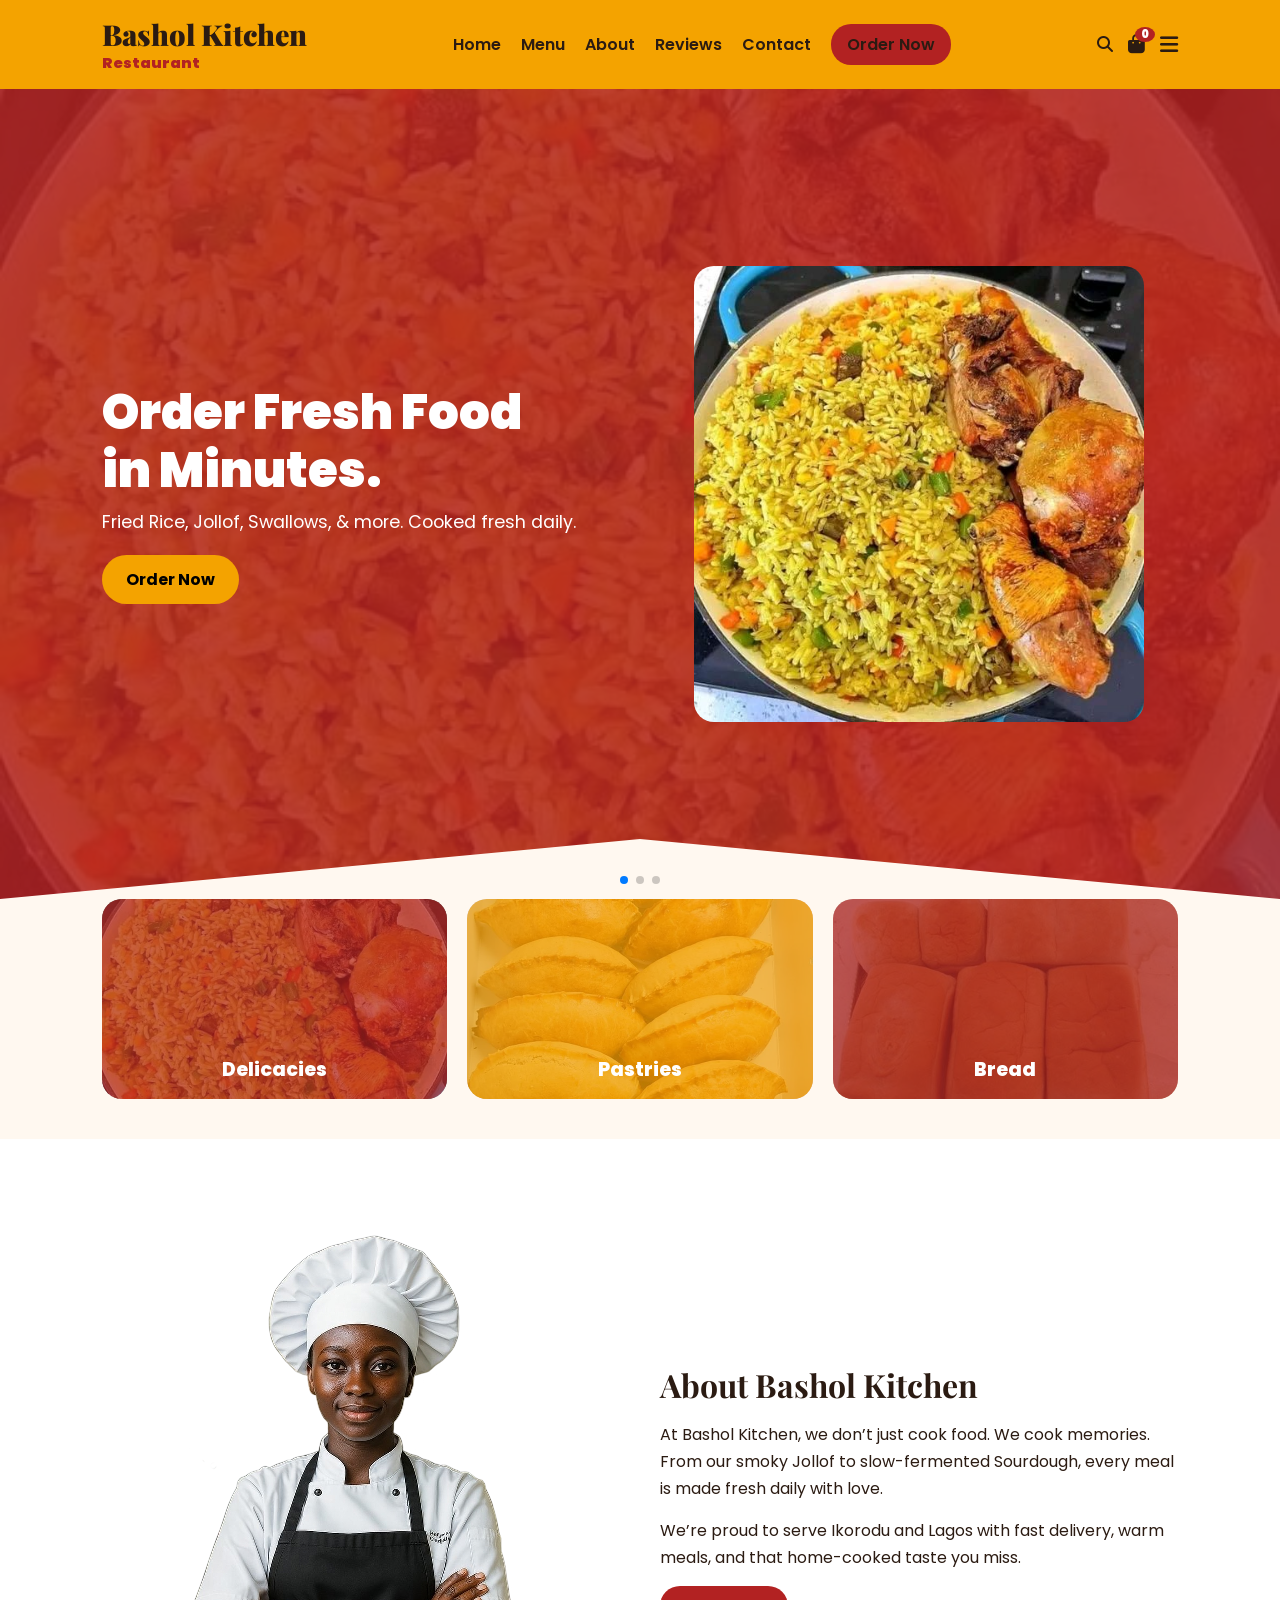
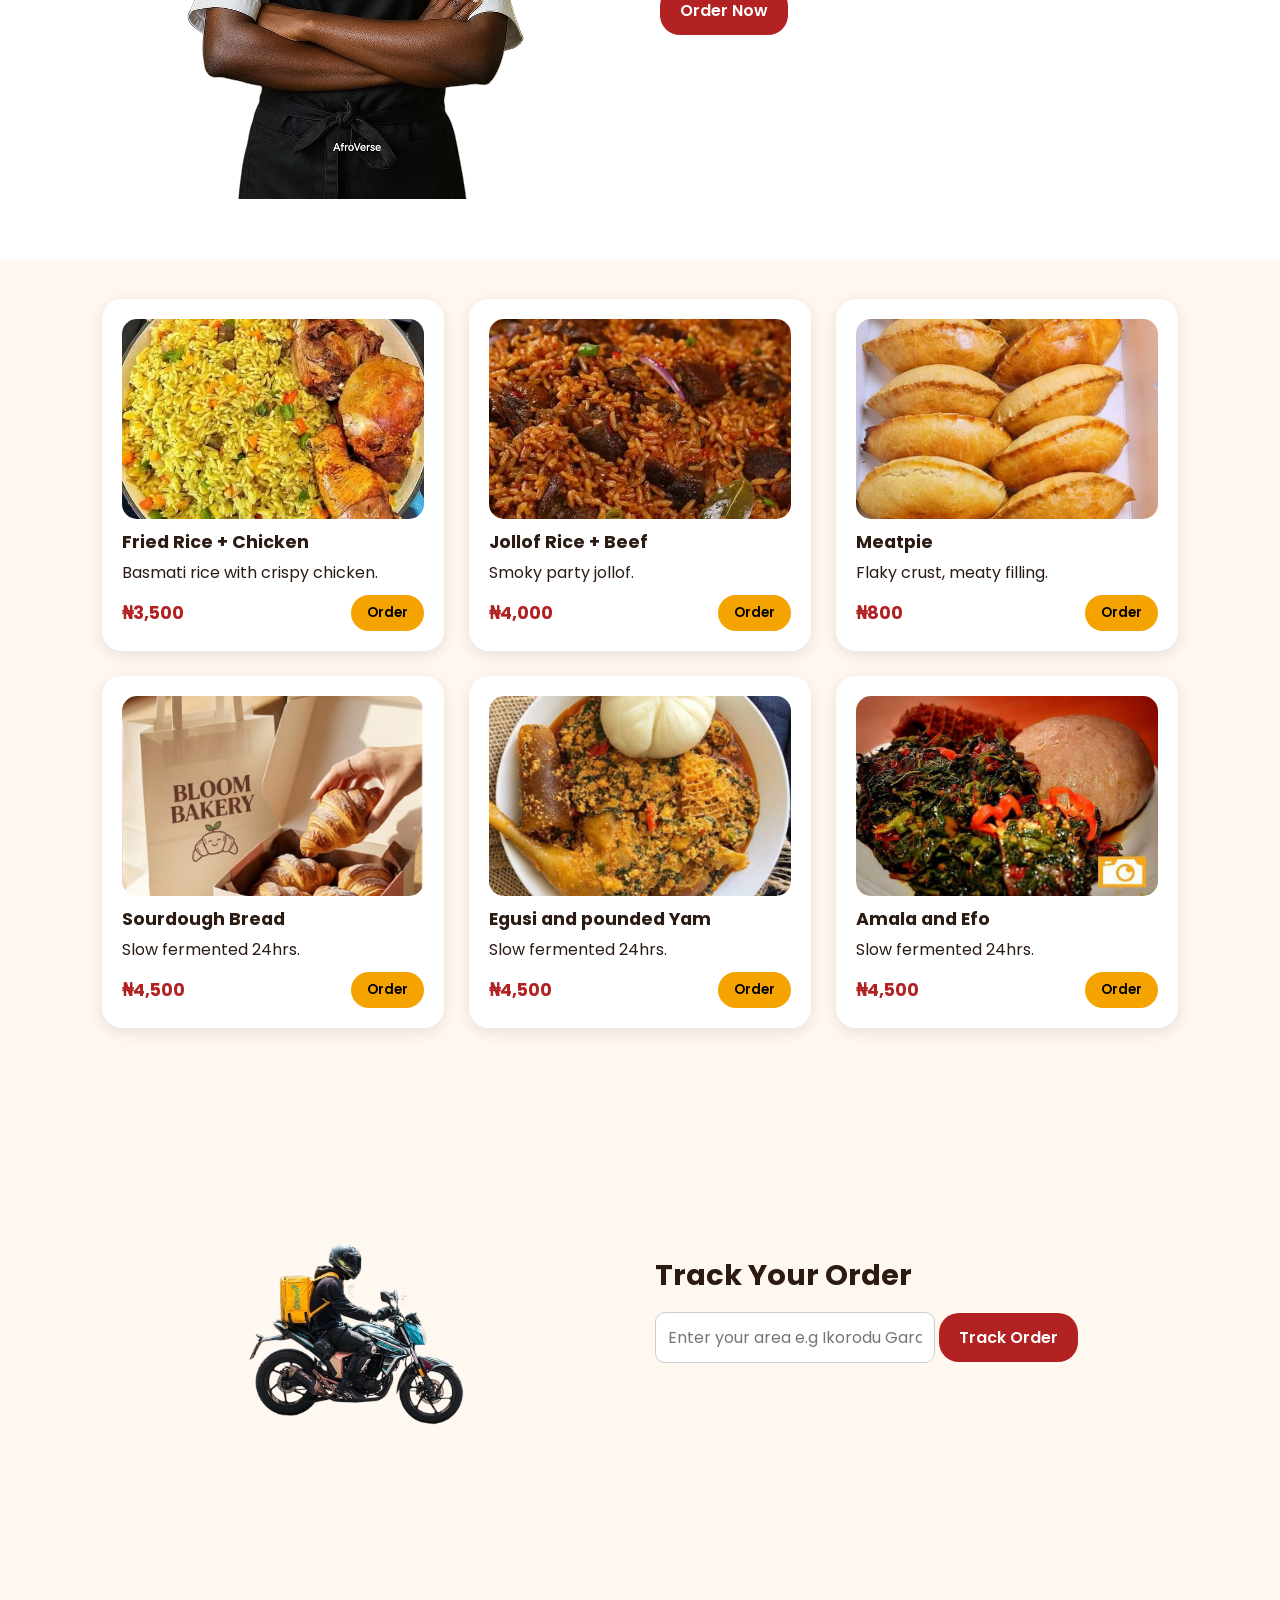
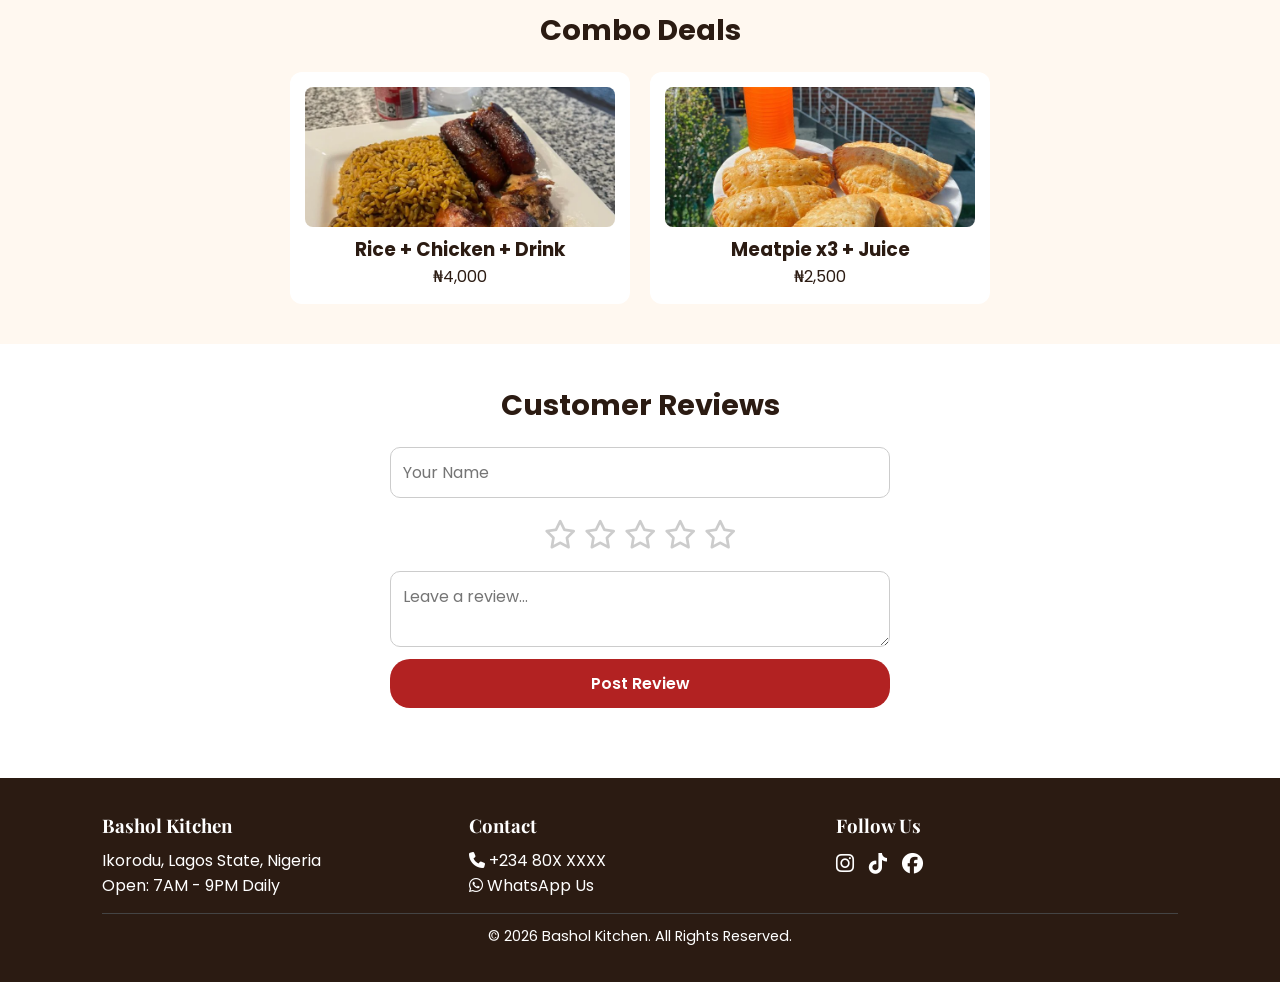
<file: index.html>
<!DOCTYPE html>
<html lang="en">
<head>
  <meta charset="UTF-8">
  <meta name="viewport" content="width=device-width, initial-scale=1.0">
  
  <title>Bashol Kitchen | Food, Pastries & Bread</title>
  
  <!-- Styles -->
  <link rel="stylesheet" href="bread.css">
  <link href="https://fonts.googleapis.com/css2?family=Playfair+Display:wght@700;900&family=Poppins:wght@400;600&display=swap" rel="stylesheet">
  <link rel="stylesheet" href="https://cdnjs.cloudflare.com/ajax/libs/font-awesome/6.5.0/css/all.min.css">
  <link rel="stylesheet" href="https://cdn.jsdelivr.net/npm/swiper@11/swiper-bundle.min.css"/>
</head>
<body>

  <!-- ================= NAVBAR ================= -->
  <header class="navbar" id="home">
    
    <div class="logo">
      Bashol Kitchen 
      <span>Restaurant</span>
    </div>

    <nav class="nav-links" id="navLinks">
      <a href="#home">Home</a>
      <a href="#menu">Menu</a>
      <a href="#about">About</a>
      <a href="#reviews">Reviews</a>
      <a href="#contact">Contact</a>
      <a href="#" class="btn-nav" id="openOrder">Order Now</a>
    </nav>

    <div class="nav-icons">
      <i class="fa-solid fa-magnifying-glass" id="searchIcon"></i>
      <input type="text" id="searchBox" placeholder="Search food...">
      
      <i class="fa-solid fa-bag-shopping" id="cartIcon">
        <span id="cart-count">0</span>
      </i>
      
      <i class="fa-solid fa-bars menu-toggle" id="menuToggle"></i>
    </div>
  </header>

  <!-- ================= HERO SWIPER - 3 SLIDES ================= -->
  <section class="hero-swiper swiper">
    <div class="swiper-wrapper">
      
      <!-- Slide 1 -->
      <div class="swiper-slide" style="background-image: url('img/fried rice and chicken.jfif');">
        <div class="hero-content">
          <div class="hero-text animate-text">
            <h1>Order Fresh Food <br>in Minutes.</h1>
            <p>Fried Rice, Jollof, Swallows, & more. Cooked fresh daily.</p>
            <button class="btn-yellow heroOrderBtn">Order Now</button>
          </div>
          <div class="hero-img bounce">
            <img src="img/fried rice and chicken.jfif" alt="Fried Rice">
          </div>
        </div>
      </div>

      <!-- Slide 2 -->
      <div class="swiper-slide" style="background-image: url('img/meat pie.webp');">
        <div class="hero-content">
          <div class="hero-text animate-text">
            <h1>Pastries & Bread <br>Baked Daily.</h1>
            <p>Meatpie, Sourdough, Sausage Roll. Soft and fresh.</p>
            <button class="btn-yellow heroOrderBtn">Order Now</button>
          </div>
          <div class="hero-img bounce">
            <img src="img/meat pie.webp" alt="Meatpie">
          </div>
        </div>
      </div>

      <!-- Slide 3 -->
      <div class="swiper-slide" style="background-image: url('img/rider on bike.png');">
        <div class="hero-content">
          <div class="hero-text animate-text">
            <h1>We Cook. <br>We Deliver.</h1>
            <p>Delivered warm in 45 mins. Or it’s on us.</p>
            <button class="btn-yellow heroOrderBtn">Order Now</button>
          </div>
          <div class="hero-img bounce">
            <img src="img/rider on bike.png" alt="Rider">
          </div>
        </div>
      </div>

    </div>
    <div class="swiper-pagination"></div>
    <div class="v-cut"></div>
  </section>

  <!-- ================= CATEGORIES ================= -->
  <section class="categories reveal" id="categories">
    <div class="cat-card" data-cat="delicacies" style="background-image: url('img/fried rice and chicken.jfif');">
      <div class="overlay red"></div>
      <p>Delicacies</p>
    </div>

    <div class="cat-card" data-cat="pastries" style="background-image: url('img/meat pie.webp');">
      <div class="overlay yellow"></div>
      <p>Pastries</p>
    </div>

    <div class="cat-card" data-cat="bread" style="background-image: url('img/nigerian bread.jfif');">
      <div class="overlay red"></div>
      <p>Bread</p>
    </div>
  </section>

  <!-- ================= ABOUT SECTION ================= -->
  <section class="about reveal" id="about">
    <div class="about-img">
      <img src="img/bakery woman.png" alt="Bashol Kitchen Chef" class="bounce">
    </div>

    <div class="about-text animate-text">
      <h2>About Bashol Kitchen</h2>
      <p>
        At Bashol Kitchen, we don’t just cook food. We cook memories. 
        From our smoky Jollof to slow-fermented Sourdough, every meal is made fresh daily with love.
      </p>
      <p>
        We’re proud to serve Ikorodu and Lagos with fast delivery, warm meals, and that home-cooked taste you miss.
      </p>
      <button class="btn-red" id="aboutOrder">Order Now</button>
    </div>
  </section>

  <!-- ================= PRODUCTS ================= -->
  <section class="products reveal" id="menu">
    
    <div class="product-card" data-cat="delicacies" data-name="Fried Rice + Chicken" data-price="3500">
      <img src="img/fried rice and chicken.jfif" alt="Fried Rice">
      <h3>Fried Rice + Chicken</h3>
      <p>Basmati rice with crispy chicken.</p>
      <div class="price-row">
        <span>₦3,500</span>
        <button class="add-cart">Order</button>
      </div>
    </div>

    <div class="product-card" data-cat="delicacies" data-name="Jollof Rice + Beef" data-price="4000">
      <img src="img/Jollof Rice and beef.jfif" alt="Jollof">
      <h3>Jollof Rice + Beef</h3>
      <p>Smoky party jollof.</p>
      <div class="price-row">
        <span>₦4,000</span>
        <button class="add-cart">Order</button>
      </div>
    </div>

    <div class="product-card" data-cat="pastries" data-name="Meatpie" data-price="800">
      <img src="img/meat pie.webp" alt="Meatpie">
      <h3>Meatpie</h3>
      <p>Flaky crust, meaty filling.</p>
      <div class="price-row">
        <span>₦800</span>
        <button class="add-cart">Order</button>
      </div>
    </div>

    <div class="product-card" data-cat="bread" data-name="Sourdough Bread" data-price="4500">
      <img src="img/delivery bread.jfif" alt="Bread">
      <h3>Sourdough Bread</h3>
      <p>Slow fermented 24hrs.</p>
      <div class="price-row">
        <span>₦4,500</span>
        <button class="add-cart">Order</button>
      </div>
    </div>

    <div class="product-card" data-cat="egusi" data-name="egusi" data-price="4500">
      <img src="img/Egusi Soup.jfif" alt="Bread">
      <h3>Egusi and pounded Yam</h3>
      <p>Slow fermented 24hrs.</p>
      <div class="price-row">
        <span>₦4,500</span>
        <button class="add-cart">Order</button>
      </div>
    </div>

    <div class="product-card" data-cat="amala" data-name="amala" data-price="4500">
      <img src="img/Efo and Amala.jfif" alt="amala">
      <h3>Amala and Efo</h3>
      <p>Slow fermented 24hrs.</p>
      <div class="price-row">
        <span>₦4,500</span>
        <button class="add-cart">Order</button>
      </div>
    </div>

  </section>

  <!-- ================= DELIVERY / TRACK ================= -->
  <section class="delivery reveal">
    <div class="delivery-img">
      <img src="img/rider on bike.png" alt="Rider" class="bike bounce">
    </div>

    <div class="delivery-text">
      <h2>Track Your Order</h2>
      <input type="text" id="userLocation" placeholder="Enter your area e.g Ikorodu Garage">
      <button class="btn-red" id="trackBtn">Track Order</button>
      <p id="etaText"></p>
    </div>
  </section>

  <!-- ================= COMBOS ================= -->
  <section class="combos reveal">
    <h2>Combo Deals</h2>
    <div class="combo-grid">
      <div class="combo-card">
        <img src="img/rice and chicken with coke.webp" alt="">
        <h3>Rice + Chicken + Drink</h3>
        <p>₦4,000</p>
      </div>
      <div class="combo-card">
        <img src="img/meat pie and drink.jfif" alt="">
        <h3>Meatpie x3 + Juice</h3>
        <p>₦2,500</p>
      </div>
    </div>
  </section>

  <!-- ================= REVIEWS ================= -->
  <section class="reviews reveal" id="reviews">
    <h2>Customer Reviews</h2>
    
    <form id="reviewForm">
      <input type="text" id="revName" placeholder="Your Name" required>
      
      <div class="star-rating">
        <i class="fa-regular fa-star" data-value="1"></i>
        <i class="fa-regular fa-star" data-value="2"></i>
        <i class="fa-regular fa-star" data-value="3"></i>
        <i class="fa-regular fa-star" data-value="4"></i>
        <i class="fa-regular fa-star" data-value="5"></i>
      </div>
      
      <input type="hidden" id="revStar" value="0">
      <textarea id="revText" placeholder="Leave a review..." required></textarea>
      <button class="btn-red">Post Review</button>
    </form>

    <div id="reviewList" class="review-grid"></div>
  </section>

  <!-- ================= FOOTER ================= -->
  <footer class="footer reveal" id="contact">
    <div class="footer-grid">
      <div>
        <h3>Bashol Kitchen</h3>
        <p>Ikorodu, Lagos State, Nigeria</p>
        <p>Open: 7AM - 9PM Daily</p>
      </div>
      <div>
        <h3>Contact</h3>
        <p><i class="fa-solid fa-phone"></i> +234 80X XXXX</p>
        <p><i class="fa-brands fa-whatsapp"></i> WhatsApp Us</p>
      </div>
      <div>
        <h3>Follow Us</h3>
        <div class="socials">
          <a href="#"><i class="fa-brands fa-instagram"></i></a>
          <a href="#"><i class="fa-brands fa-tiktok"></i></a>
          <a href="#"><i class="fa-brands fa-facebook"></i></a>
        </div>
      </div>
    </div>
    <p class="copy">© 2026 Bashol Kitchen. All Rights Reserved.</p>
  </footer>

  <!-- ================= ORDER MODAL ================= -->
  <div class="modal" id="orderModal">
    <div class="modal-content">
      <span class="close">&times;</span>
      <h2>Place Your Order</h2>
      <div class="tabs">
        <button class="tab-btn active" data-tab="delicacies">Food</button>
        <button class="tab-btn" data-tab="pastries">Pastries</button>
        <button class="tab-btn" data-tab="bread">Bread</button>
      </div>
      <form id="orderForm">
        <select id="itemSelect" required></select>
        <label>Quantity:</label>
        <input type="number" id="qty" value="1" min="1">
        <label>WhatsApp Number:</label>
        <input type="tel" id="wa" placeholder="080xxxxxxxx" required>
        <h3 id="totalBill">Total: ₦0</h3>
        <button type="submit" class="btn-red">Send to WhatsApp</button>
      </form>
    </div>
  </div>

  <!-- ================= CART MODAL ================= -->
  <div class="modal" id="cartModal">
    <div class="modal-content">
      <span class="close-cart">&times;</span>
      <h2>Your Cart</h2>
      <div id="cartItems"></div>
      <h3 id="cartTotal">Total: ₦0</h3>
      <button class="btn-red" id="checkoutCart">Checkout via WhatsApp</button>
    </div>
  </div>

  <!-- Scripts -->
  <script src="https://cdn.jsdelivr.net/npm/swiper@11/swiper-bundle.min.js"></script>
  <script src="bread.js"></script>

</body>
</html>
</file>
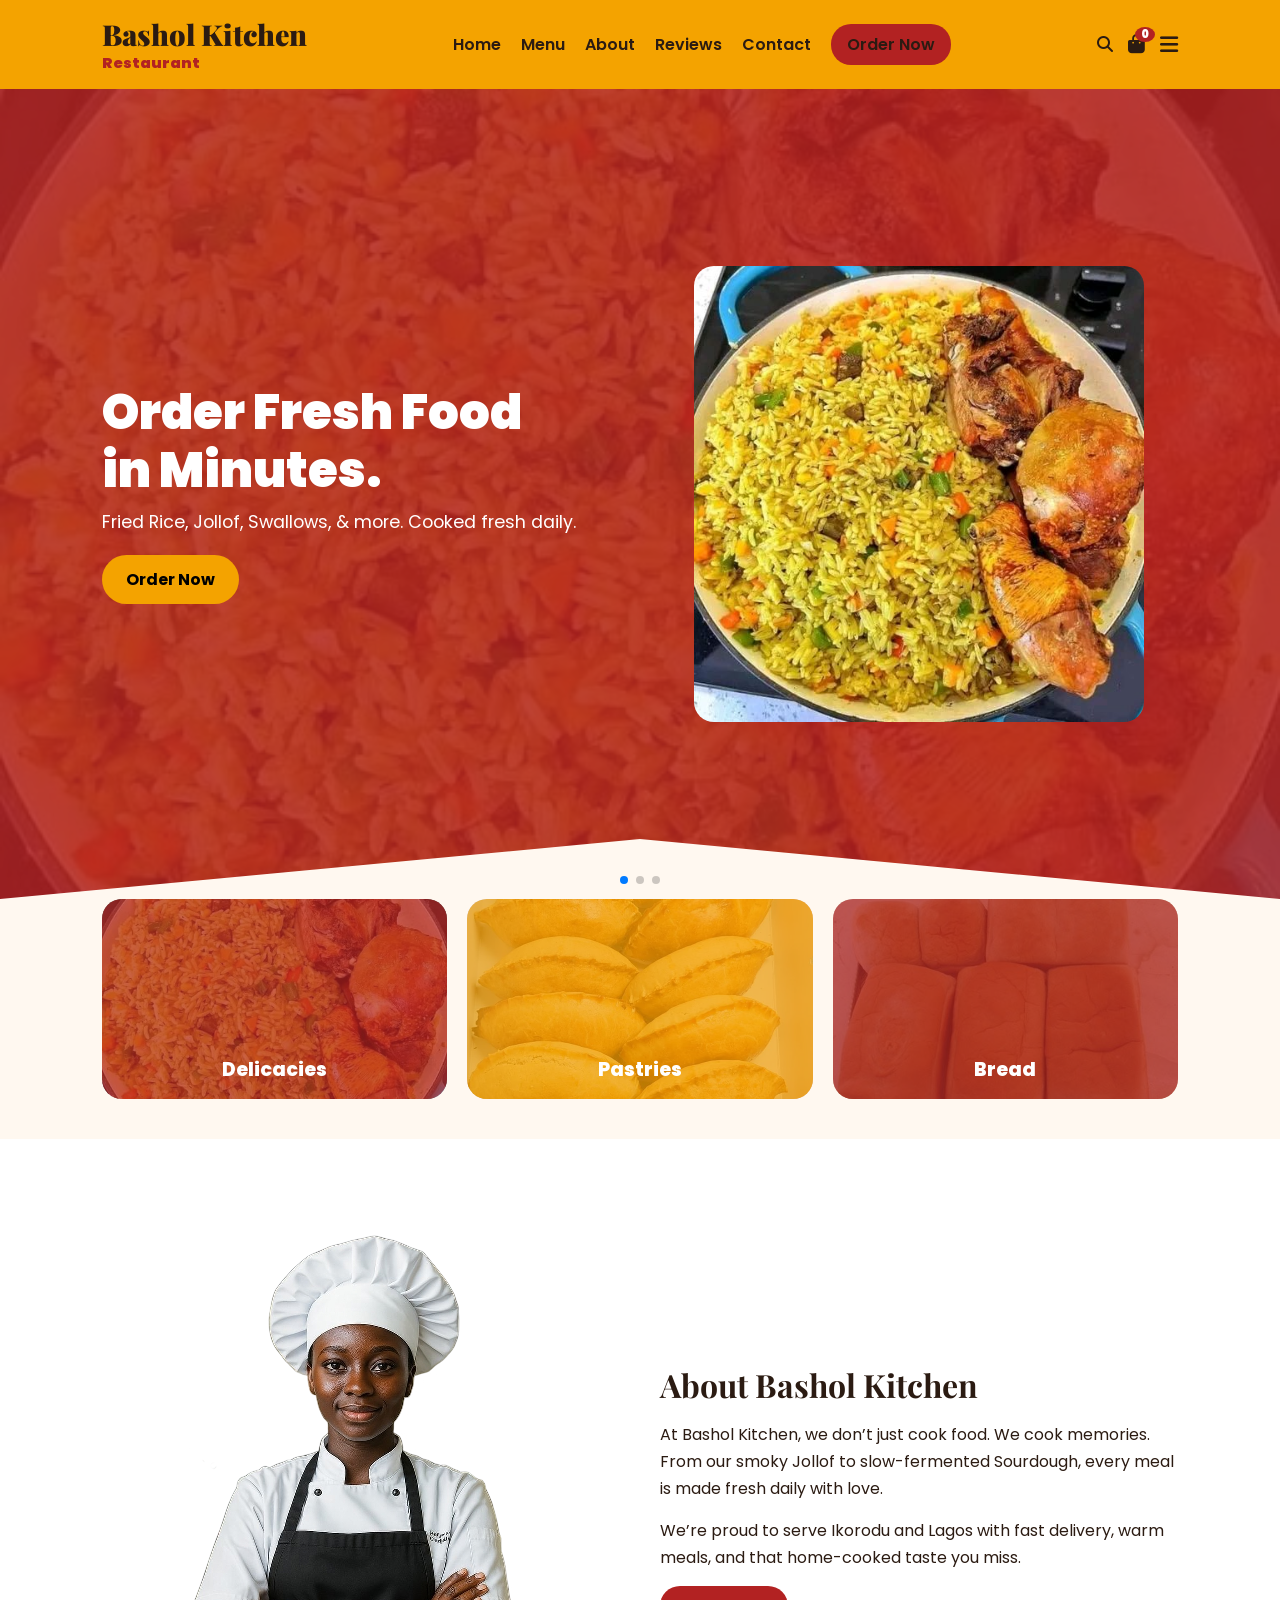
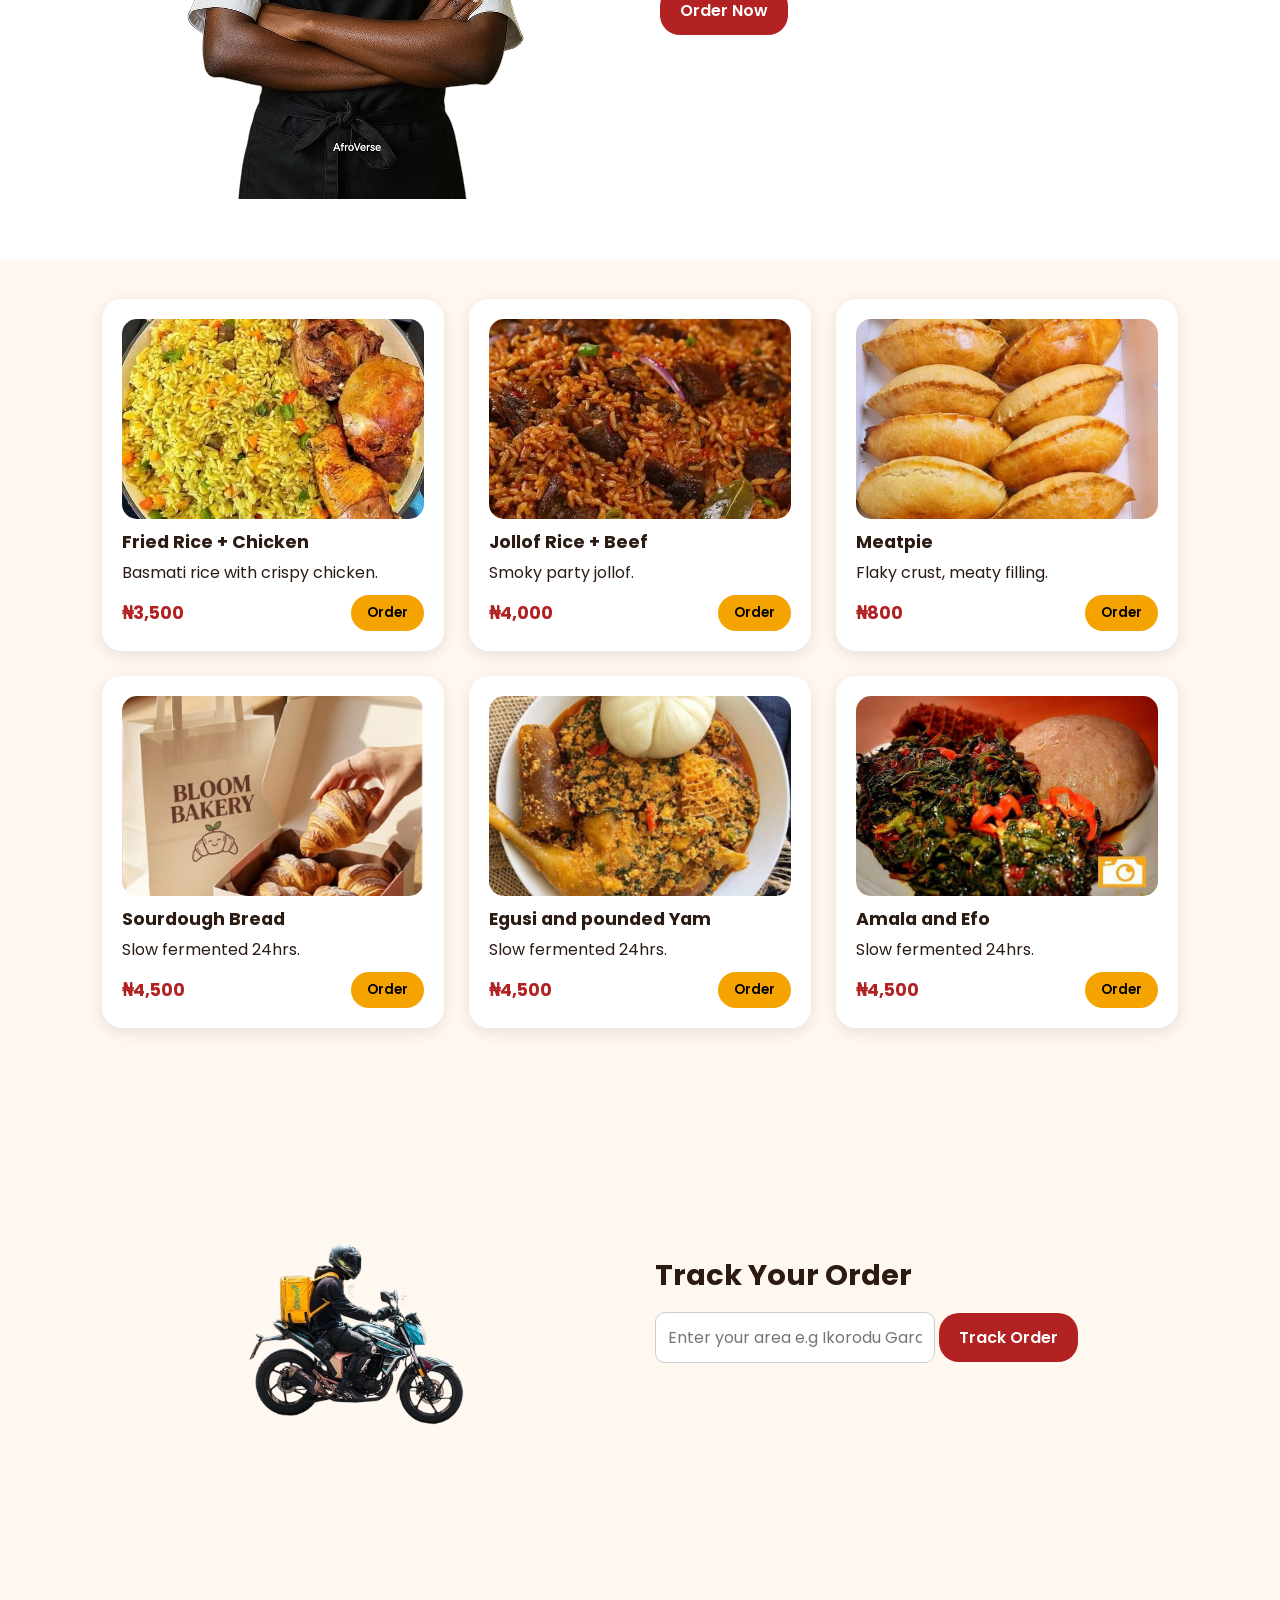
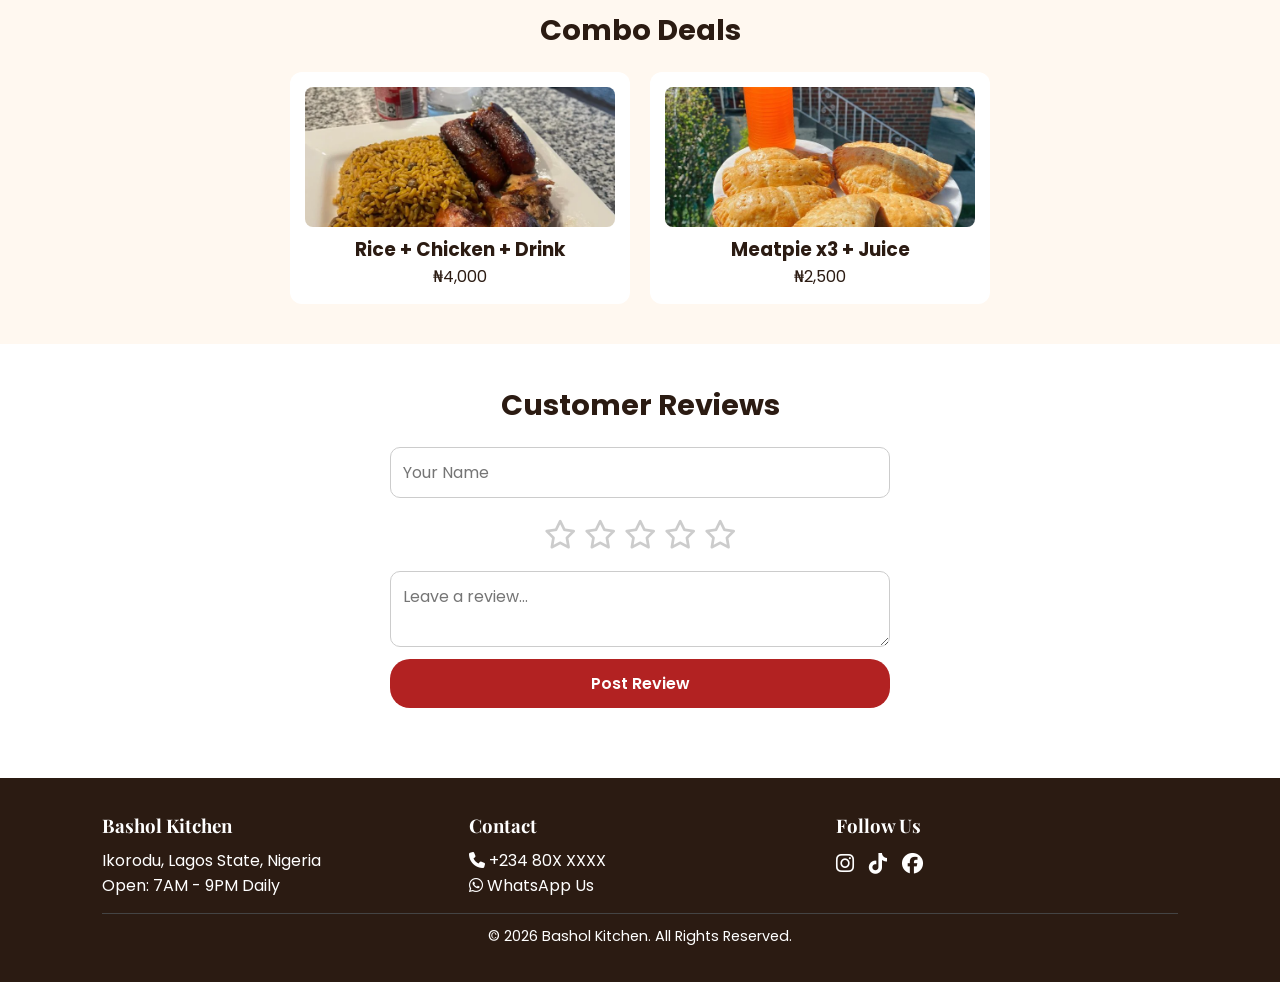
<file: bread.html>
<!DOCTYPE html>
<html lang="en">
<head>
  <meta charset="UTF-8">
  <meta name="viewport" content="width=device-width, initial-scale=1.0">
  
  <title>Bashol Kitchen | Food, Pastries & Bread</title>
  
  <!-- Styles -->
  <link rel="stylesheet" href="bread.css">
  <link href="https://fonts.googleapis.com/css2?family=Playfair+Display:wght@700;900&family=Poppins:wght@400;600&display=swap" rel="stylesheet">
  <link rel="stylesheet" href="https://cdnjs.cloudflare.com/ajax/libs/font-awesome/6.5.0/css/all.min.css">
  <link rel="stylesheet" href="https://cdn.jsdelivr.net/npm/swiper@11/swiper-bundle.min.css"/>
</head>
<body>

  <!-- ================= NAVBAR ================= -->
  <header class="navbar" id="home">
    
    <div class="logo">
      Bashol Kitchen 
      <span>Restaurant</span>
    </div>

    <nav class="nav-links" id="navLinks">
      <a href="#home">Home</a>
      <a href="#menu">Menu</a>
      <a href="#about">About</a>
      <a href="#reviews">Reviews</a>
      <a href="#contact">Contact</a>
      <a href="#" class="btn-nav" id="openOrder">Order Now</a>
    </nav>

    <div class="nav-icons">
      <i class="fa-solid fa-magnifying-glass" id="searchIcon"></i>
      <input type="text" id="searchBox" placeholder="Search food...">
      
      <i class="fa-solid fa-bag-shopping" id="cartIcon">
        <span id="cart-count">0</span>
      </i>
      
      <i class="fa-solid fa-bars menu-toggle" id="menuToggle"></i>
    </div>
  </header>

  <!-- ================= HERO SWIPER - 3 SLIDES ================= -->
  <section class="hero-swiper swiper">
    <div class="swiper-wrapper">
      
      <!-- Slide 1 -->
      <div class="swiper-slide" style="background-image: url('img/fried rice and chicken.jfif');">
        <div class="hero-content">
          <div class="hero-text animate-text">
            <h1>Order Fresh Food <br>in Minutes.</h1>
            <p>Fried Rice, Jollof, Swallows, & more. Cooked fresh daily.</p>
            <button class="btn-yellow heroOrderBtn">Order Now</button>
          </div>
          <div class="hero-img bounce">
            <img src="img/fried rice and chicken.jfif" alt="Fried Rice">
          </div>
        </div>
      </div>

      <!-- Slide 2 -->
      <div class="swiper-slide" style="background-image: url('img/meat pie.webp');">
        <div class="hero-content">
          <div class="hero-text animate-text">
            <h1>Pastries & Bread <br>Baked Daily.</h1>
            <p>Meatpie, Sourdough, Sausage Roll. Soft and fresh.</p>
            <button class="btn-yellow heroOrderBtn">Order Now</button>
          </div>
          <div class="hero-img bounce">
            <img src="img/meat pie.webp" alt="Meatpie">
          </div>
        </div>
      </div>

      <!-- Slide 3 -->
      <div class="swiper-slide" style="background-image: url('img/rider on bike.png');">
        <div class="hero-content">
          <div class="hero-text animate-text">
            <h1>We Cook. <br>We Deliver.</h1>
            <p>Delivered warm in 45 mins. Or it’s on us.</p>
            <button class="btn-yellow heroOrderBtn">Order Now</button>
          </div>
          <div class="hero-img bounce">
            <img src="img/rider on bike.png" alt="Rider">
          </div>
        </div>
      </div>

    </div>
    <div class="swiper-pagination"></div>
    <div class="v-cut"></div>
  </section>

  <!-- ================= CATEGORIES ================= -->
  <section class="categories reveal" id="categories">
    <div class="cat-card" data-cat="delicacies" style="background-image: url('img/fried rice and chicken.jfif');">
      <div class="overlay red"></div>
      <p>Delicacies</p>
    </div>

    <div class="cat-card" data-cat="pastries" style="background-image: url('img/meat pie.webp');">
      <div class="overlay yellow"></div>
      <p>Pastries</p>
    </div>

    <div class="cat-card" data-cat="bread" style="background-image: url('img/nigerian bread.jfif');">
      <div class="overlay red"></div>
      <p>Bread</p>
    </div>
  </section>

  <!-- ================= ABOUT SECTION ================= -->
  <section class="about reveal" id="about">
    <div class="about-img">
      <img src="img/bakery woman.png" alt="Bashol Kitchen Chef" class="bounce">
    </div>

    <div class="about-text animate-text">
      <h2>About Bashol Kitchen</h2>
      <p>
        At Bashol Kitchen, we don’t just cook food. We cook memories. 
        From our smoky Jollof to slow-fermented Sourdough, every meal is made fresh daily with love.
      </p>
      <p>
        We’re proud to serve Ikorodu and Lagos with fast delivery, warm meals, and that home-cooked taste you miss.
      </p>
      <button class="btn-red" id="aboutOrder">Order Now</button>
    </div>
  </section>

  <!-- ================= PRODUCTS ================= -->
  <section class="products reveal" id="menu">
    
    <div class="product-card" data-cat="delicacies" data-name="Fried Rice + Chicken" data-price="3500">
      <img src="img/fried rice and chicken.jfif" alt="Fried Rice">
      <h3>Fried Rice + Chicken</h3>
      <p>Basmati rice with crispy chicken.</p>
      <div class="price-row">
        <span>₦3,500</span>
        <button class="add-cart">Order</button>
      </div>
    </div>

    <div class="product-card" data-cat="delicacies" data-name="Jollof Rice + Beef" data-price="4000">
      <img src="img/Jollof Rice and beef.jfif" alt="Jollof">
      <h3>Jollof Rice + Beef</h3>
      <p>Smoky party jollof.</p>
      <div class="price-row">
        <span>₦4,000</span>
        <button class="add-cart">Order</button>
      </div>
    </div>

    <div class="product-card" data-cat="pastries" data-name="Meatpie" data-price="800">
      <img src="img/meat pie.webp" alt="Meatpie">
      <h3>Meatpie</h3>
      <p>Flaky crust, meaty filling.</p>
      <div class="price-row">
        <span>₦800</span>
        <button class="add-cart">Order</button>
      </div>
    </div>

    <div class="product-card" data-cat="bread" data-name="Sourdough Bread" data-price="4500">
      <img src="img/delivery bread.jfif" alt="Bread">
      <h3>Sourdough Bread</h3>
      <p>Slow fermented 24hrs.</p>
      <div class="price-row">
        <span>₦4,500</span>
        <button class="add-cart">Order</button>
      </div>
    </div>

    <div class="product-card" data-cat="egusi" data-name="egusi" data-price="4500">
      <img src="img/Egusi Soup.jfif" alt="Bread">
      <h3>Egusi and pounded Yam</h3>
      <p>Slow fermented 24hrs.</p>
      <div class="price-row">
        <span>₦4,500</span>
        <button class="add-cart">Order</button>
      </div>
    </div>

    <div class="product-card" data-cat="amala" data-name="amala" data-price="4500">
      <img src="img/Efo and Amala.jfif" alt="amala">
      <h3>Amala and Efo</h3>
      <p>Slow fermented 24hrs.</p>
      <div class="price-row">
        <span>₦4,500</span>
        <button class="add-cart">Order</button>
      </div>
    </div>

  </section>

  <!-- ================= DELIVERY / TRACK ================= -->
  <section class="delivery reveal">
    <div class="delivery-img">
      <img src="img/rider on bike.png" alt="Rider" class="bike bounce">
    </div>

    <div class="delivery-text">
      <h2>Track Your Order</h2>
      <input type="text" id="userLocation" placeholder="Enter your area e.g Ikorodu Garage">
      <button class="btn-red" id="trackBtn">Track Order</button>
      <p id="etaText"></p>
    </div>
  </section>

  <!-- ================= COMBOS ================= -->
  <section class="combos reveal">
    <h2>Combo Deals</h2>
    <div class="combo-grid">
      <div class="combo-card">
        <img src="img/rice and chicken with coke.webp" alt="">
        <h3>Rice + Chicken + Drink</h3>
        <p>₦4,000</p>
      </div>
      <div class="combo-card">
        <img src="img/meat pie and drink.jfif" alt="">
        <h3>Meatpie x3 + Juice</h3>
        <p>₦2,500</p>
      </div>
    </div>
  </section>

  <!-- ================= REVIEWS ================= -->
  <section class="reviews reveal" id="reviews">
    <h2>Customer Reviews</h2>
    
    <form id="reviewForm">
      <input type="text" id="revName" placeholder="Your Name" required>
      
      <div class="star-rating">
        <i class="fa-regular fa-star" data-value="1"></i>
        <i class="fa-regular fa-star" data-value="2"></i>
        <i class="fa-regular fa-star" data-value="3"></i>
        <i class="fa-regular fa-star" data-value="4"></i>
        <i class="fa-regular fa-star" data-value="5"></i>
      </div>
      
      <input type="hidden" id="revStar" value="0">
      <textarea id="revText" placeholder="Leave a review..." required></textarea>
      <button class="btn-red">Post Review</button>
    </form>

    <div id="reviewList" class="review-grid"></div>
  </section>

  <!-- ================= FOOTER ================= -->
  <footer class="footer reveal" id="contact">
    <div class="footer-grid">
      <div>
        <h3>Bashol Kitchen</h3>
        <p>Ikorodu, Lagos State, Nigeria</p>
        <p>Open: 7AM - 9PM Daily</p>
      </div>
      <div>
        <h3>Contact</h3>
        <p><i class="fa-solid fa-phone"></i> +234 80X XXXX</p>
        <p><i class="fa-brands fa-whatsapp"></i> WhatsApp Us</p>
      </div>
      <div>
        <h3>Follow Us</h3>
        <div class="socials">
          <a href="#"><i class="fa-brands fa-instagram"></i></a>
          <a href="#"><i class="fa-brands fa-tiktok"></i></a>
          <a href="#"><i class="fa-brands fa-facebook"></i></a>
        </div>
      </div>
    </div>
    <p class="copy">© 2026 Bashol Kitchen. All Rights Reserved.</p>
  </footer>

  <!-- ================= ORDER MODAL ================= -->
  <div class="modal" id="orderModal">
    <div class="modal-content">
      <span class="close">&times;</span>
      <h2>Place Your Order</h2>
      <div class="tabs">
        <button class="tab-btn active" data-tab="delicacies">Food</button>
        <button class="tab-btn" data-tab="pastries">Pastries</button>
        <button class="tab-btn" data-tab="bread">Bread</button>
      </div>
      <form id="orderForm">
        <select id="itemSelect" required></select>
        <label>Quantity:</label>
        <input type="number" id="qty" value="1" min="1">
        <label>WhatsApp Number:</label>
        <input type="tel" id="wa" placeholder="080xxxxxxxx" required>
        <h3 id="totalBill">Total: ₦0</h3>
        <button type="submit" class="btn-red">Send to WhatsApp</button>
      </form>
    </div>
  </div>

  <!-- ================= CART MODAL ================= -->
  <div class="modal" id="cartModal">
    <div class="modal-content">
      <span class="close-cart">&times;</span>
      <h2>Your Cart</h2>
      <div id="cartItems"></div>
      <h3 id="cartTotal">Total: ₦0</h3>
      <button class="btn-red" id="checkoutCart">Checkout via WhatsApp</button>
    </div>
  </div>

  <!-- Scripts -->
  <script src="https://cdn.jsdelivr.net/npm/swiper@11/swiper-bundle.min.js"></script>
  <script src="bread.js"></script>

</body>
</html>
</file>
<file: bread.css>
/* =========================================
   1. ROOT COLORS
========================================= */
:root {
  --red: #B22222;
  --yellow: #F4A300;
  --cream: #FFF8F0;
  --dark: #2B1B12;
}

/* =========================================
   2. RESET + BASE
========================================= */
* {
  margin: 0;
  padding: 0;
  box-sizing: border-box;
  font-family: 'Poppins', sans-serif;
}

html {
  scroll-behavior: smooth;
}

body {
  background: var(--cream);
  color: var(--dark);
  overflow-x: hidden;
}

img {
  max-width: 100%;
  height: auto;
  display: block;
}

/* =========================================
   3. ANIMATIONS
========================================= */
@keyframes float {
 0%   { transform: translateY(0); }
 50%  { transform: translateY(-15px); }
 100% { transform: translateY(0); }
}

.bounce {
  animation: float 3s ease-in-out infinite;
}

@keyframes slideLeft {
  from { 
    opacity: 0; 
    transform: translateX(-50px); 
  }
  to { 
    opacity: 1; 
    transform: translateX(0); 
  }
}

.animate-text {
  animation: slideLeft 0.8s ease forwards;
}

.reveal {
  opacity: 0;
  transform: translateY(40px);
  transition: all 0.8s ease;
}

.reveal.active {
  opacity: 1;
  transform: translateY(0);
}

/* =========================================
   4. NAVBAR - DESKTOP FIRST
========================================= */
.navbar {
  display: flex;
  justify-content: space-between;
  align-items: center;
  background: var(--yellow);
  padding: 15px 8%;
  position: sticky;
  top: 0;
  z-index: 100;
}

.logo {
  font-family: 'Playfair Display', serif;
  font-size: 1.8rem;
  font-weight: 900;
  flex-shrink: 0;
}

.logo span {
  color: var(--red);
  font-size: 0.9rem;
  font-family: 'Poppins';
  display: block;
}

.nav-links {
  display: flex;
  gap: 20px;
  align-items: center;
}

.nav-links a {
  text-decoration: none;
  color: var(--dark);
  font-weight: 600;
  transition: 0.3s;
  white-space: nowrap;
}

.nav-links a:hover {
  color: var(--red);
}

.btn-nav {
  background: var(--red);
  color: #fff;
  padding: 8px 16px;
  border-radius: 20px;
  text-decoration: none;
  transition: 0.3s;
}

.btn-nav:hover {
  background: var(--dark);
}

.nav-icons {
  display: flex;
  gap: 15px;
  align-items: center;
  position: relative;
}

#cartIcon {
  position: relative;
  cursor: pointer;
  font-size: 1.2rem;
}

#cart-count {
  position: absolute;
  top: -8px;
  right: -10px;
  background: var(--red);
  color: #fff;
  font-size: 0.7rem;
  padding: 2px 6px;
  border-radius: 50%;
}

#searchBox {
  display: none;
  position: absolute;
  top: 45px;
  right: 0;
  padding: 8px 12px;
  border-radius: 20px;
  border: none;
  box-shadow: 0 4px 10px rgba(0,0,0,0.1);
  width: 200px;
}

#searchBox.show {
  display: block;
}

.menu-toggle {
  display: none;
  cursor: pointer;
  font-size: 1.3rem;
}

/* =========================================
   5. HERO SECTION
========================================= */
.hero-swiper {
  height: 90vh;
  position: relative;
  min-height: 600px;
}

.hero-swiper .swiper-slide {
  background-size: cover;
  background-position: center;
}

.hero-swiper .swiper-slide::after {
  content: '';
  position: absolute;
  inset: 0;
  background: rgba(178, 34, 34, 0.85);
}

.hero-content {
  position: relative;
  z-index: 2;
  display: flex;
  align-items: center;
  justify-content: space-between;
  height: 100%;
  padding: 0 8%;
  color: #fff;
  gap: 40px;
}

.hero-text {
  flex: 1;
  max-width: 550px;
}

.hero-text h1 {
  font-size: clamp(2rem, 5vw, 3rem);
  font-weight: 900;
  line-height: 1.2;
  margin-bottom: 10px;
}

.hero-text p {
  margin-bottom: 20px;
  font-size: clamp(1rem, 2vw, 1.1rem);
}

.hero-img {
  flex: 1;
  display: flex;
  justify-content: center;
}

.hero-img img {
  width: 100%;
  max-width: 450px;
  border-radius: 20px;
}

.btn-yellow {
  background: var(--yellow);
  border: none;
  padding: 12px 24px;
  border-radius: 30px;
  font-weight: 700;
  cursor: pointer;
  transition: 0.3s;
  font-size: 1rem;
}

.btn-yellow:hover {
  background: var(--dark);
  color: #fff;
  transform: scale(1.05);
}

.v-cut {
  position: absolute;
  bottom: 0;
  width: 100%;
  height: 60px;
  background: var(--cream);
  clip-path: polygon(0 100%, 50% 0, 100% 100%);
  z-index: 3;
}

/* =========================================
   6. BUTTONS
========================================= */
.btn-red {
  background: var(--red);
  color: #fff;
  border: none;
  padding: 12px 20px;
  border-radius: 20px;
  cursor: pointer;
  font-weight: 600;
  transition: 0.3s;
  font-size: 1rem;
}

.btn-red:hover {
  background: var(--dark);
  transform: translateY(-2px);
}

/* =========================================
   7. CATEGORIES
========================================= */
.categories {
  display: grid;
  grid-template-columns: repeat(3, 1fr);
  gap: 20px;
  padding: 40px 8%;
  margin-top: -40px;
}

.cat-card {
  height: 200px;
  border-radius: 20px;
  background-size: cover;
  background-position: center;
  position: relative;
  display: flex;
  align-items: flex-end;
  justify-content: center;
  cursor: pointer;
  transition: transform 0.3s;
}

.cat-card:hover {
  transform: scale(1.05);
}

.overlay {
  position: absolute;
  inset: 0;
  opacity: 0.7;
  border-radius: 20px;
}

.overlay.red { 
  background: var(--red); 
}

.overlay.yellow { 
  background: var(--yellow); 
}

.cat-card p {
  position: relative;
  color: #fff;
  font-weight: 800;
  font-size: 1.2rem;
  margin-bottom: 15px;
}

/* =========================================
   8. ABOUT SECTION
========================================= */
.about {
  display: grid;
  grid-template-columns: 1fr 1fr;
  gap: 40px;
  padding: 60px 8%;
  align-items: center;
  background: #fff;
}

.about-img {
  display: flex;
  justify-content: center;
}

.about-img img {
  width: 100%;
  max-width: 400px;
  border-radius: 20px;
}

.about-text h2 {
  font-family: 'Playfair Display', serif;
  font-size: clamp(1.8rem, 4vw, 2rem);
  margin-bottom: 15px;
  color: var(--dark);
}

.about-text p {
  margin-bottom: 15px;
  line-height: 1.7;
  font-size: 1rem;
}

/* =========================================
   9. PRODUCTS
========================================= */
.products {
  display: grid;
  grid-template-columns: repeat(auto-fit, minmax(280px, 1fr));
  gap: 25px;
  padding: 40px 8%;
}

.product-card {
  background: #fff;
  padding: 20px;
  border-radius: 20px;
  box-shadow: 0 4px 15px rgba(0,0,0,0.1);
  transition: transform 0.3s;
}

.product-card:hover {
  transform: translateY(-8px);
}

.product-card.hidden {
  display: none;
}

.product-card img {
  width: 100%;
  height: 200px;
  object-fit: cover;
  border-radius: 15px;
  margin-bottom: 10px;
}

.product-card h3 {
  font-size: 1.1rem;
  margin-bottom: 5px;
}

.price-row {
  display: flex;
  justify-content: space-between;
  align-items: center;
  margin-top: 10px;
}

.price-row span {
  color: var(--red);
  font-weight: 700;
  font-size: 1.1rem;
}

.price-row button {
  background: var(--yellow);
  border: none;
  padding: 8px 16px;
  border-radius: 20px;
  cursor: pointer;
  font-weight: 600;
  transition: 0.3s;
}

.price-row button:hover {
  background: var(--dark);
  color: #fff;
}

/* =========================================
   10. DELIVERY
========================================= */
.delivery {
  display: grid;
  grid-template-columns: 1fr 1fr;
  gap: 30px;
  padding: 40px 8%;
  background: var(--cream);
  align-items: center;
}

.delivery-img {
  display: flex;
  justify-content: center;
}

.bike {
  width: 100%;
  max-width: 280px;
}

.delivery-text h2 {
  font-size: clamp(1.6rem, 3vw, 1.8rem);
  margin-bottom: 15px;
}

#userLocation {
  padding: 12px;
  width: 100%;
  max-width: 280px;
  border-radius: 10px;
  border: 1px solid #ccc;
  margin-bottom: 10px;
  font-size: 1rem;
}

#etaText {
  margin-top: 10px;
  font-weight: 600;
}

/* =========================================
   11. COMBOS
========================================= */
.combos {
  padding: 40px 8%;
  text-align: center;
}

.combos h2 {
  font-size: clamp(1.6rem, 3vw, 1.8rem);
  margin-bottom: 20px;
}

.combo-grid {
  display: grid;
  grid-template-columns: repeat(2, 1fr);
  gap: 20px;
  max-width: 700px;
  margin: 0 auto;
}

.combo-card {
  background: #fff;
  padding: 15px;
  border-radius: 12px;
  transition: transform 0.3s;
}

.combo-card:hover {
  transform: scale(1.05);
}

.combo-card img {
  width: 100%;
  height: 140px;
  object-fit: cover;
  border-radius: 8px;
  margin-bottom: 8px;
}

/* =========================================
   12. REVIEWS
========================================= */
.reviews {
  padding: 40px 8%;
  background: #fff;
  text-align: center;
}

.reviews h2 {
  font-size: clamp(1.6rem, 3vw, 1.8rem);
  margin-bottom: 20px;
}

.reviews form {
  max-width: 500px;
  margin: 0 auto 30px auto;
  display: grid;
  gap: 12px;
}

.reviews input,
.reviews textarea {
  padding: 12px;
  border: 1px solid #ccc;
  border-radius: 10px;
  font-size: 1rem;
  width: 100%;
}

.star-rating {
  display: flex;
  justify-content: center;
  gap: 8px;
  font-size: 1.8rem;
  color: #ccc;
  cursor: pointer;
  margin: 10px 0;
}

.star-rating i.active {
  color: var(--yellow);
}

.review-grid {
  display: grid;
  grid-template-columns: repeat(2, 1fr);
  gap: 15px;
  max-width: 800px;
  margin: 0 auto;
}

.review-card {
  background: var(--cream);
  padding: 15px;
  border-radius: 10px;
  text-align: left;
}

/* =========================================
   13. FOOTER
========================================= */
.footer {
  background: var(--dark);
  color: #fff;
  padding: 35px 8%;
}

.footer-grid {
  display: grid;
  grid-template-columns: repeat(3, 1fr);
  gap: 25px;
  margin-bottom: 15px;
}

.footer h3 {
  font-family: 'Playfair Display', serif;
  margin-bottom: 10px;
}

.socials {
  display: flex;
  gap: 15px;
  font-size: 1.3rem;
}

.socials a {
  color: #fff;
  transition: 0.3s;
}

.socials a:hover {
  color: var(--yellow);
}

.copy {
  text-align: center;
  border-top: 1px solid #444;
  padding-top: 12px;
  font-size: 0.9rem;
}

/* =========================================
   14. MODAL
========================================= */
.modal {
  display: none;
  position: fixed;
  inset: 0;
  background: rgba(0,0,0,0.6);
  padding: 20px;
  z-index: 200;
  overflow-y: auto;
}

.modal-content {
  background: #fff;
  margin: 5% auto;
  padding: 30px;
  border-radius: 15px;
  max-width: 450px;
  width: 100%;
  position: relative;
}

.close,
.close-cart {
  position: absolute;
  top: 15px;
  right: 20px;
  font-size: 1.5rem;
  cursor: pointer;
}

.tabs {
  display: flex;
  gap: 10px;
  margin-bottom: 15px;
}

.tab-btn {
  flex: 1;
  padding: 10px;
  border: 1px solid var(--red);
  background: #fff;
  border-radius: 8px;
  cursor: pointer;
  font-weight: 600;
}

.tab-btn.active {
  background: var(--red);
  color: #fff;
}

#itemSelect,
#qty,
#wa {
  width: 100%;
  padding: 10px;
  margin-bottom: 10px;
  border: 1px solid #ccc;
  border-radius: 8px;
  font-size: 1rem;
}

.cart-item {
  display: flex;
  justify-content: space-between;
  align-items: center;
  padding: 12px 0;
  border-bottom: 1px solid #eee;
  gap: 10px;
}

/* =========================================
   15. RESPONSIVE - TABLET 1024px to 768px
========================================= */
@media (max-width: 1024px) {
  
  .navbar {
    padding: 15px 5%;
  }

  .hero-content {
    padding: 0 5%;
    gap: 30px;
  }

  .categories,
  .about,
  .products,
  .delivery,
  .combos,
  .reviews,
  .footer {
    padding: 40px 5%;
  }

  .hero-img img {
    max-width: 380px;
  }

}

/* =========================================
   16. RESPONSIVE - TABLET 768px
========================================= */
@media (max-width: 768px) {
  
  .nav-links {
    display: none;
    flex-direction: column;
    position: absolute;
    top: 70px;
    right: 5%;
    background: var(--yellow);
    padding: 20px;
    border-radius: 10px;
    box-shadow: 0 8px 20px rgba(0,0,0,0.2);
    gap: 15px;
  }

  .nav-links.show { 
    display: flex; 
  }

  .menu-toggle { 
    display: block; 
  }

  .hero-swiper {
    height: auto;
    min-height: 100vh;
  }

  .hero-content { 
    flex-direction: column; 
    text-align: center;
    padding: 60px 5%;
    gap: 30px;
  }

  .hero-img img {
    max-width: 320px;
  }

  .about,
  .delivery { 
    grid-template-columns: 1fr; 
    text-align: center;
    gap: 30px;
  }

  .categories {
    grid-template-columns: repeat(2, 1fr);
    margin-top: 0;
  }

  .products {
    grid-template-columns: repeat(2, 1fr);
  }

  .review-grid {
    grid-template-columns: 1fr;
  }

  .footer-grid {
    grid-template-columns: repeat(2, 1fr);
  }

  #searchBox {
    right: 50px;
    width: 180px;
  }

}

/* =========================================
   17. RESPONSIVE - MOBILE 480px
========================================= */
@media (max-width: 480px) {
  
  .navbar {
    padding: 12px 4%;
  }

  .logo {
    font-size: 1.4rem;
  }

  .hero-content {
    padding: 40px 4%;
  }

  .hero-img img {
    max-width: 280px;
  }

  .categories {
    grid-template-columns: 1fr;
    padding: 30px 4%;
  }

  .products {
    grid-template-columns: 1fr;
    padding: 30px 4%;
  }

  .combo-grid {
    grid-template-columns: 1fr;
  }

  .footer-grid {
    grid-template-columns: 1fr;
    text-align: center;
  }

  .socials {
    justify-content: center;
  }

  .modal-content {
    margin: 10% auto;
    padding: 20px;
  }

  .cat-card {
    height: 160px;
  }

  #userLocation {
    max-width: 100%;
  }

}

/* =========================================
   18. RESPONSIVE - SMALL PHONE 360px
========================================= */
@media (max-width: 360px) {
  
  .hero-text h1 {
    font-size: 1.8rem;
  }

  .btn-yellow,
  .btn-red {
    padding: 10px 18px;
    font-size: 0.9rem;
  }

  .product-card {
    padding: 15px;
  }

}
</file>
